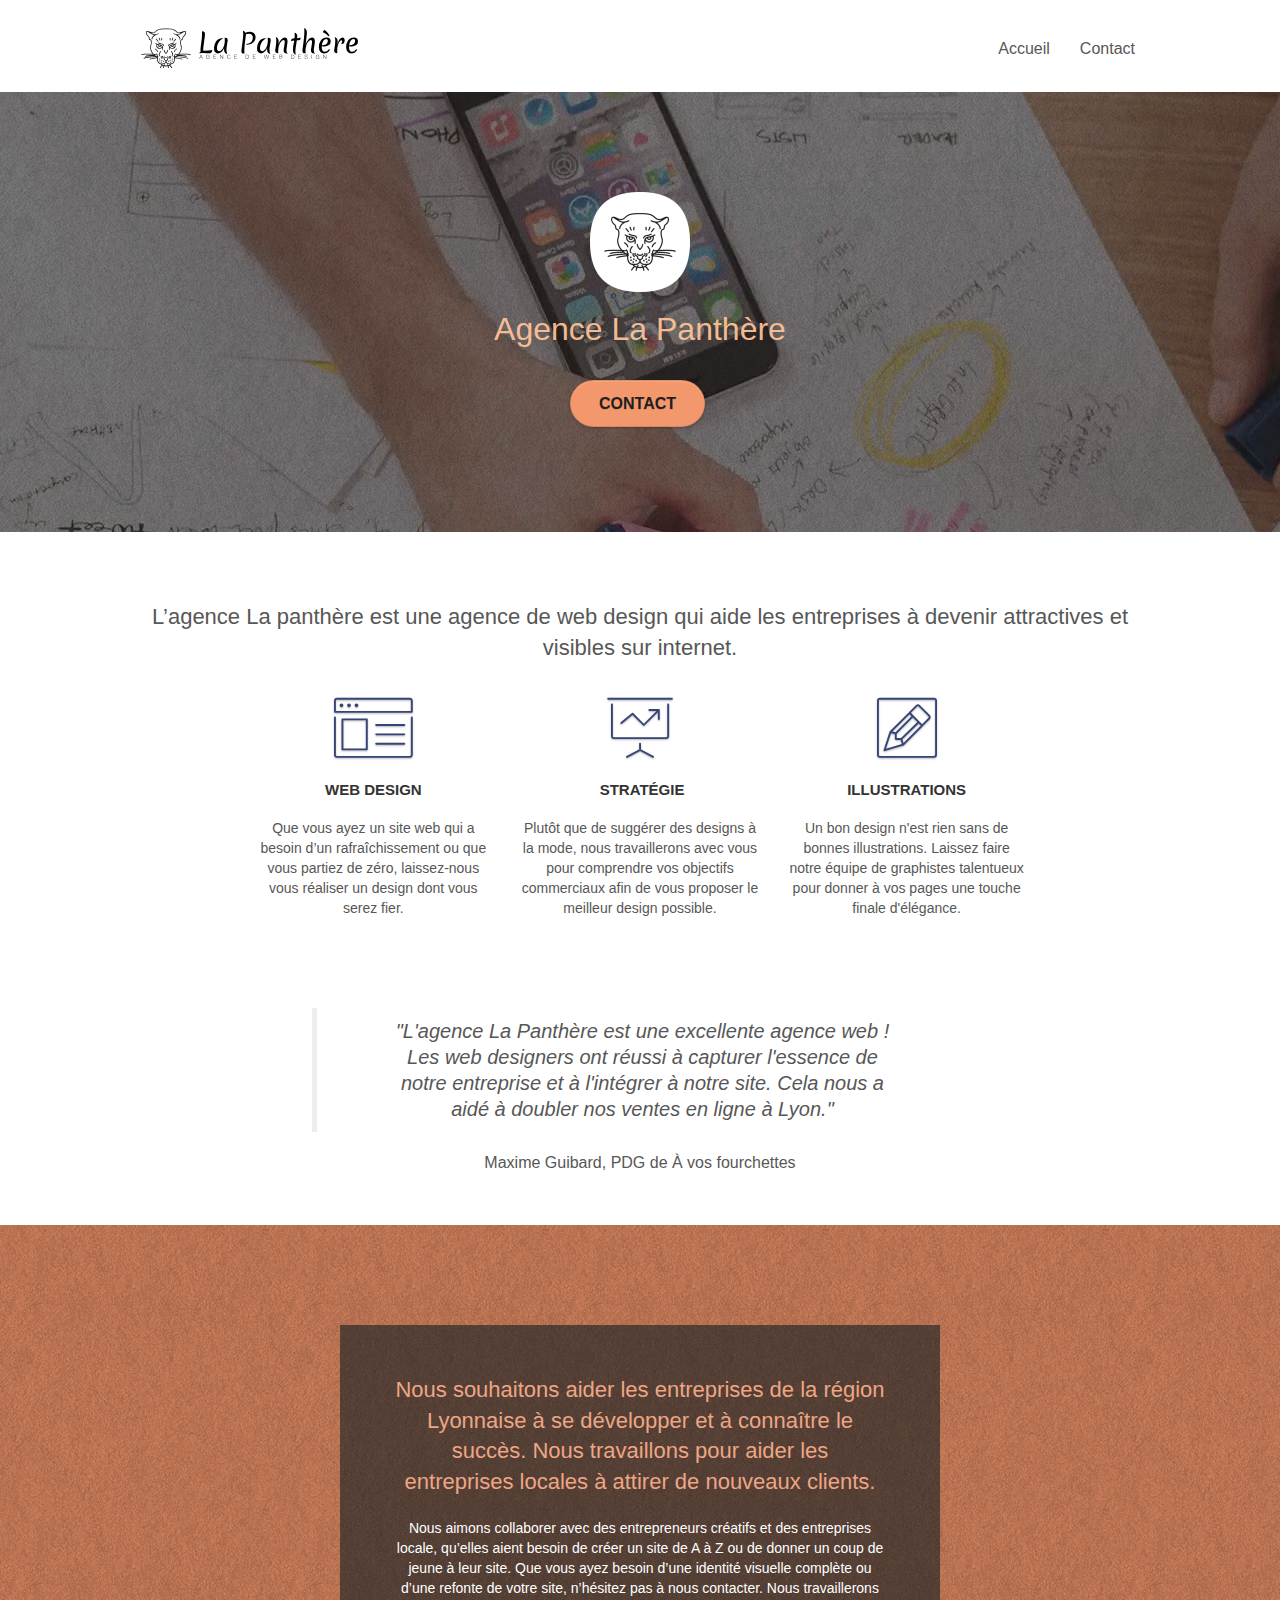
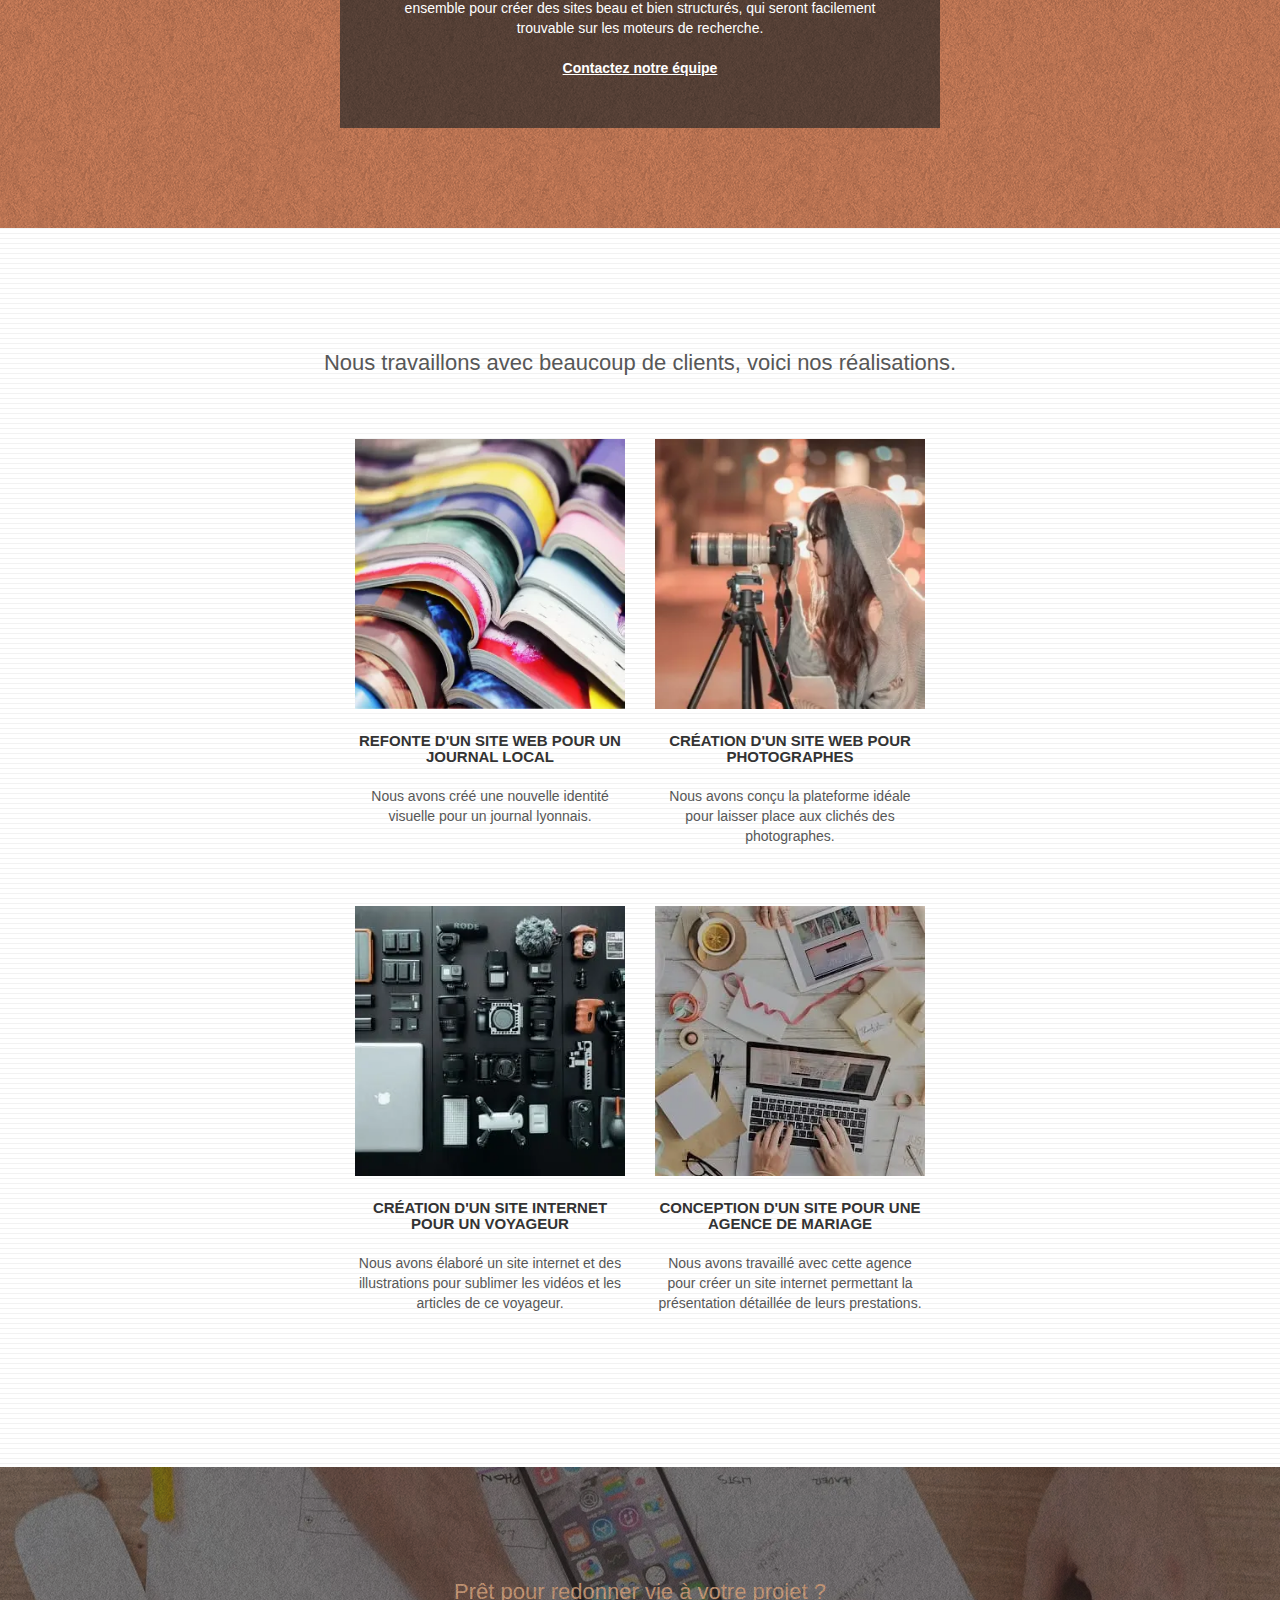
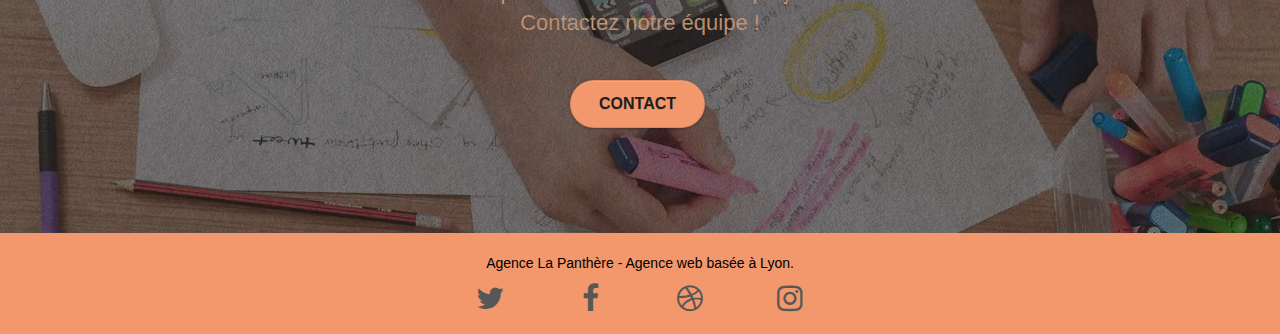
<file: index.html>
<!doctype html>
<html lang="fr">
<head>
    <meta charset="utf-8">
    <meta name="keywords" content="entreprise web design, seo, google, site web, site internet, agence design Lyon, agence design">
    <meta name="description" content="Vous souhaitez que votre entreprise soit plus attractive et visible sur le web. L'agence La Panthère baséee à Lyon vous apporte son expertise en web design. Alors prêt à donner vie à votre projet?">
    <meta name="viewport" content="width=device-width, initial-scale=1.0, viewport-fit=cover">
    <link rel="shortcut icon" type="image/png" href="favicon.jpg">
    
	<link rel="stylesheet" type="text/css" href="./css/min.bootstrap.css">
	<link rel="stylesheet" type="text/css" href="style.min.css">
	<link rel="stylesheet" type="text/css" href="./css/min.font-awesome.css">
	<link rel="stylesheet" type="text/css" href="./css/min.et-line.css">

    <title>Agence La Panthère - Entreprise de web design à Lyon</title>
 
	<!-- Analytics -->
 
	<!-- Analytics END -->
    
</head>
<body>
	<!-- Principal conteneur -->
	<div class="page-container">
    
		<!-- bloc-0 -->
		<header class="bloc bgc-white l-bloc " id="bloc-0">
			<div class="container bloc-sm">
				<nav class="navbar row">
					<div class="navbar-header">
						<a class="navbar-brand" href="index.html" title="Accueil - Agence La Panthère">
							<img src="img/agence-la-panthere-monochrome-1.svg" alt="Logo de l'agence de web design La Panthère représentant une tête de panthère" height="40" />
						</a>
						<button id="nav-toggle" type="button" class="ui-navbar-toggle navbar-toggle" data-toggle="collapse" data-target=".navbar-1">
							<span class="sr-only">Toggle navigation</span>
							<span class="icon-bar"></span>
							<span class="icon-bar"></span>
							<span class="icon-bar"></span>
						</button>
					</div>
					<div class="collapse navbar-collapse navbar-1 special-dropdown-nav">
						<ul class="site-navigation nav navbar-nav">
							<li>
								<a href="index.html" title="Accueil - Agence La Panthère">Accueil</a>
							</li>
							<li>
								<a href="contact.html" title="Contact - Agence La Panthère">Contact</a>
							</li>
						</ul>
					</div>
				</nav>
			</div>
		</header>
		<!-- bloc-0 END -->
		<main>

			<!-- bloc-1-presentation -->
			<section class="bloc bgc-dark-slate-blue bg-banniere d-bloc bg-t-edge bloc-bg-texture texture-paper b-parallax" id="bloc-1-hero">
				<div class="container bloc-lg">
					<div class="row tight-width-whitespace">
						<div class="col-sm-12">
							<img src="img/logo-resize-1.webp" class="center-block image-resize-mode" width="100" height="100" alt="Logo Agence de web design La Panthère" />
							<h1 class="text-center hero-bloc-text tc-white ">
								Agence La Panthère
							</h1>
							<div class="text-center">
								<a href="contact.html" class="btn btn-lg btn-clean btn-rd cta-hero btn-atomic-tangerine" id="cta-hero" title="Contact - Agence La Panthère">Contact</a>
							</div>
						</div>
					</div>
				</div>
			</section>
			<!-- bloc-1-presentation END -->

			<!-- bloc-2-services -->
			<section class="bloc bgc-white l-bloc" id="bloc-2-services">
				<div class="container bloc-md">
					<div class="row">
						<h2 class="col-sm-12 text-center">
							L’agence La panthère est une agence de web design qui aide les entreprises à devenir attractives et visibles sur internet.
						</h2>
					</div>
					<div class="row voffset-lg med-width-whitespace">
						<article class="col-sm-4">
							<div class="text-center">
								<span class="et-icon-browser sm-shadow icon-dark-slate-blue icons icon-lg"></span>
							</div>
							<h3 class="mg-md text-center">
								Web design
							</h3>
							<p class="text-center ">
								Que vous ayez un site web qui a besoin d&rsquo;un rafraîchissement ou que vous partiez de zéro, laissez-nous vous réaliser un design dont vous serez fier.
							</p>
						</article>
						<article class="col-sm-4">
							<div class="text-center">
								<span class="et-icon-presentation sm-shadow icon-dark-slate-blue icons icon-lg"></span>
							</div>
							<h3 class="mg-md text-center">
								&nbsp;Stratégie
							</h3>
							<p class="text-center">
								Plutôt que de suggérer des designs à la mode, nous travaillerons avec vous pour comprendre vos objectifs commerciaux afin de vous proposer le meilleur design possible.<br>
							</p>
						</article>
						<article class="col-sm-4">
							<div class="text-center">
								<span class="et-icon-edit sm-shadow icon-dark-slate-blue icons icon-lg"></span>
							</div>
							<h3 class="mg-md text-center">
								Illustrations
							</h3>
							<p class="text-center">
								Un bon design n'est rien sans de bonnes illustrations. Laissez faire notre équipe de graphistes talentueux pour donner à vos pages une touche finale d'élégance.
							</p>
						</article>
					</div>
					<div class="row voffset-lg voffset">
						<div class="col-xs-12 col-md-8 col-md-offset-2 text-center">
							<figure>
								<blockquote>
									<p>"L'agence La Panthère est une excellente agence web ! Les web designers ont réussi à capturer l'essence de notre entreprise et à l'intégrer à notre site. Cela nous a aidé à doubler nos ventes en ligne à Lyon."</p>
								</blockquote>
								<figcaption>Maxime Guibard, PDG de À vos fourchettes</figcaption>
							</figure>
						</div>
					</div>
				</div>
			</section>
			<!-- bloc-2-services END -->

			<!-- bloc-3-what-i-do -->
			<section class="bloc tc-white bgc-atomic-tangerine bg-presentation d-bloc bloc-bg-texture texture-paper b-parallax" id="bloc-3-what-i-do">
				<div class="container bloc-lg">
					<div class="row tight-width-whitespace black-background">
						<div class="col-sm-12">
							<h2 class="mg-md text-center orange">
								Nous souhaitons aider les entreprises de la région Lyonnaise à se développer et à connaître le succès. Nous travaillons pour aider les entreprises locales à attirer de nouveaux clients.<br>
							</h2>
							<p class="text-center white">
								Nous aimons collaborer avec des entrepreneurs créatifs et des entreprises locale, qu’elles aient besoin de créer un site de A à Z ou de donner un coup de jeune à leur site. Que vous ayez besoin d’une identité visuelle complète ou d’une refonte de votre site, n’hésitez pas à nous contacter. Nous travaillerons ensemble pour créer des sites beau et bien structurés, qui seront facilement trouvable sur les moteurs de recherche. <br><br>
								<a class="ltc-white bold-link" href="contact.html">Contactez notre équipe</a><br>
							</p>
						</div>
					</div>
				</div>
			</section>
			<!-- bloc-3-what-i-do END -->

			<!-- bloc-4-portfolio -->
			<section class="bloc bgc-white bg-lines-h2-bg bg-repeat l-bloc" id="bloc-4-portfolio">
				<div class="container bloc-lg">
					<div class="row">
						<div class="col-sm-12 text-center">
							<h2 class="col-sm-12 text-center">
								Nous travaillons avec beaucoup de clients, voici nos réalisations.
							</h2>
						</div>
					</div>
					<div class="row tight-width-whitespace portfolio-row">
						<article class="col-sm-6">
							<a href="#" data-lightbox="img/resize_1.webp" data-gallery-id="gallery-1" data-caption="Refonte d'un site web pour un journal local" data-frame="snapshot-lb">	
								<img src="img/resize_1.webp" alt="Magazines empilés en accordéon" class="img-responsive portfolio-thumb" />
							</a>
							<h3 class="mg-md text-center">
								Refonte d'un site web pour un journal local
							</h3>
							<p class="text-center">
								Nous avons créé une nouvelle identité visuelle pour un journal lyonnais.
							</p>
						</article>
						<article class="col-sm-6">
							<a href="#" data-lightbox="img/resize_2.webp" data-gallery-id="gallery-1" data-caption="Création d'un site web pour photographes" data-frame="snapshot-lb">
								<img src="img/resize_2.webp" class="img-responsive portfolio-thumb" alt="Une photographe s'apprêtant à prendre une photo avec un appareil sur trépier"/>
							</a>
							<h3 class="mg-md text-center">
								Création d'un site web pour photographes
							</h3>
							<p class="text-center">
								Nous avons conçu la plateforme idéale pour laisser place aux clichés des photographes.
							</p>
						</article>
					</div>
					<div class="row tight-width-whitespace portfolio-row">
						<article class="col-sm-6">
							<a href="#" data-lightbox="img/3.webp" data-gallery-id="gallery-1" data-caption="Création d'un site internet pour un voyageur" data-frame="snapshot-lb">
								<img src="img/3.webp" class="img-responsive portfolio-thumb" alt="Matériels éléctroniques pour enregistrer du contenu"/>
							</a>
							<h3 class="mg-md text-center">
								Création d'un site internet pour un voyageur
							</h3>
							<p class="text-center">
								Nous avons élaboré un site internet et des illustrations pour sublimer les vidéos et les articles de ce voyageur.
							</p>
						</article>
						<article class="col-sm-6">
							<a href="#" data-lightbox="img/4.webp" data-gallery-id="gallery-1" data-caption="Conception d'un site pour une agence de mariage" data-frame="snapshot-lb">
								<img src="img/4.webp" class="img-responsive portfolio-thumb" alt="deux personnes en train de travailler sur ordinateur et tablette afin de préparer un mariage"/>
							</a>
							<h3 class="mg-md text-center">
								Conception d'un site pour une agence de mariage
							</h3>
							<p class="text-center">
								Nous avons travaillé avec cette agence pour créer un site internet permettant la présentation détaillée de leurs prestations.
							</p>
						</article>
					</div>
				</div>
			</section>
			<!-- bloc-4-portfolio END -->

			<!-- bloc-5-cta -->
			<section class="bloc bgc-dark-slate-blue bg-banniere d-bloc bloc-bg-texture texture-paper" id="bloc-5-cta">
				<div class="container bloc-lg">
					<div class="row">
						<h2 class="mg-md text-center tc-white">
							Prêt pour redonner vie à votre projet ?<br>Contactez notre équipe !
						</h2>
						<div class="col-sm-12 text-center">
							<a href="contact.html" class="btn btn-atomic-tangerine btn-clean btn-rd btn-lg cta-hero" title="Contact - Agence La Panthère">Contact</a>
						</div>
					</div>
				</div>
			</section>
			<!-- bloc-5-cta END -->
		</main>
		<!-- Footer - bloc-8 -->
		<footer class="bloc bgc-atomic-tangerine d-bloc" id="bloc-8">
			<div class="container bloc-sm">
				<div class="row">
					<div class="col-sm-12">
						<p class="text-center black">
							Agence La Panthère - Agence web basée à Lyon.<br>
						</p>
						<div class="row row-no-gutters social">
							<div class="col-sm-3 text-center">
								<div class="text-center">
									<a class="social" href="https://twitter.com/Agence-La-Panthère" aria-label="Compte Twitter">
										<span class="fa fa-twitter icon-md"></span>
									</a>
								</div>
							</div>
							<div class="col-sm-3 text-center">
								<div class="text-center">
									<a class="social" href="https://facebook.com/Agence-La-Panthere" aria-label="Compte Facebook">
										<span class="fa fa-facebook icon-md"></span>
									</a>
								</div>
							</div>
							<div class="col-sm-3 text-center">
								<div class="text-center">
									<a class="social" href="https://dribbble.com/Agence-La-Panthère" aria-label="Compte Dribbble">
										<span class="fa fa-dribbble icon-md"></span>
									</a>
								</div>
							</div>
							<div class="col-sm-3 text-center">
								<div class="text-center">
									<a class="social" href="https://instagram.com/Agence-La-Panthère" aria-label="Compte Instagram">
										<span class="fa fa-instagram icon-md"></span>
									</a>
								</div>
							</div>
						</div>
					</div>
				</div>
			</div>
		</footer>
		<!-- Footer - bloc-8 END -->
	</div>
	<!-- Principal conteneur END -->
	<script src="./js/min.jquery-2.1.0.js"></script>
	<script src="./js/min.bootstrap.js"></script>
	<script src="./js/min.blocs.js"></script>
	<script src="./js/min.jquery.touchSwipe.js" defer></script> 
</body>
</html>
</file>
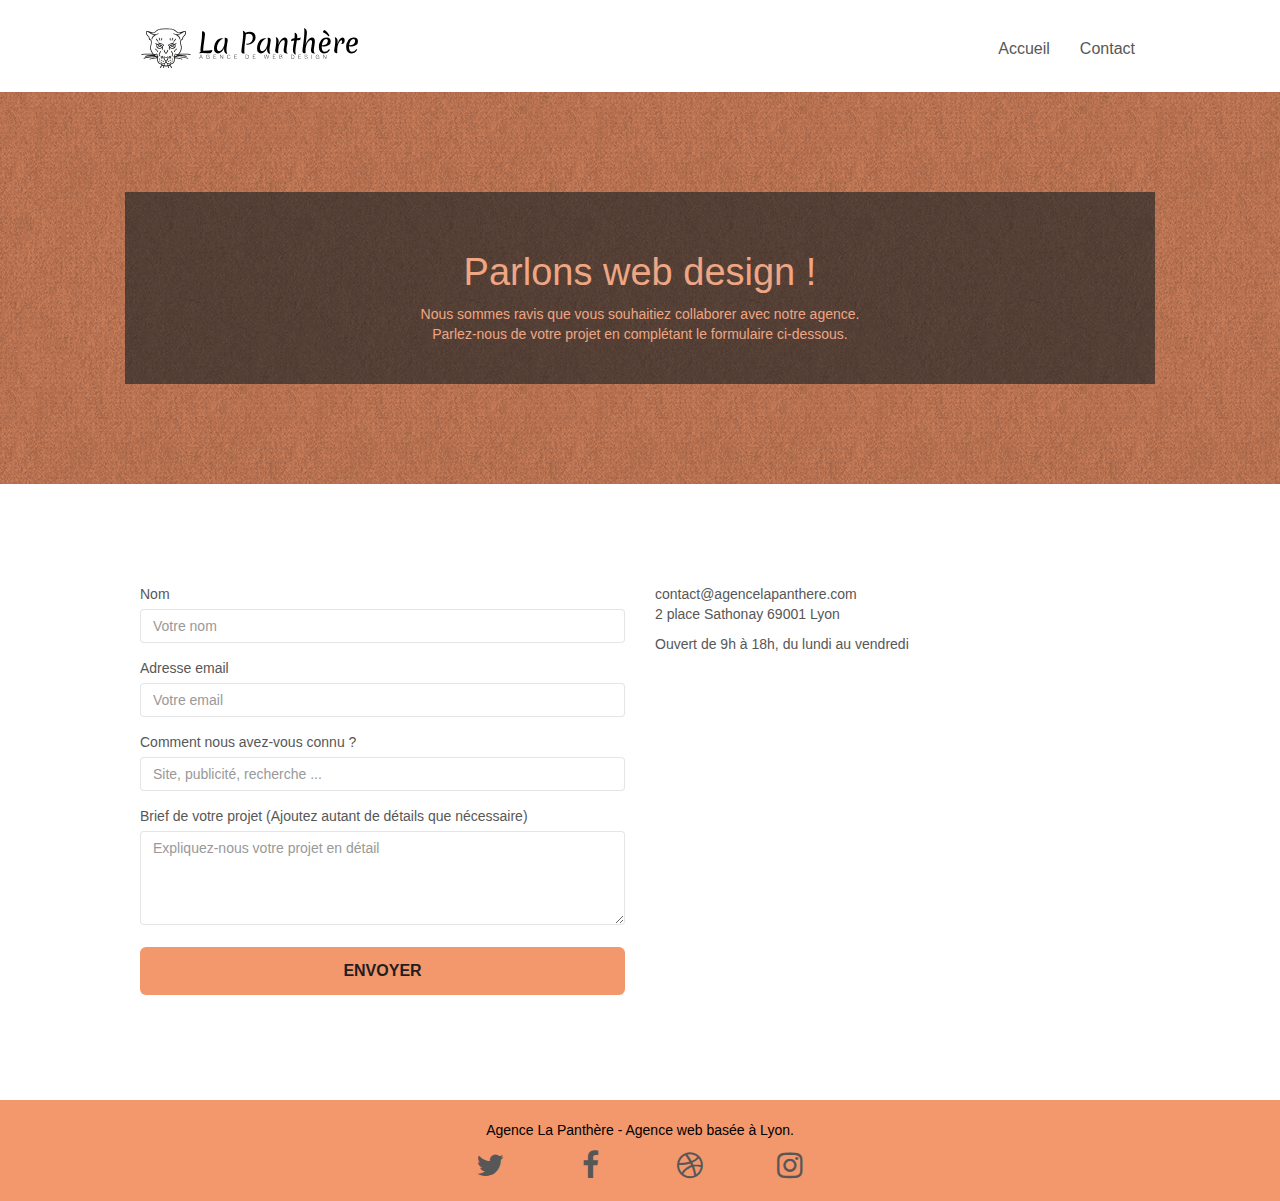
<file: contact.html>
<!doctype html>
<html lang="fr">
<head>
    <meta charset="utf-8">
    <meta name="keywords" content="">
    <meta name="description" content="Que vous ayez besoin d’une identité visuelle complète, d’une refonte de votre site ou toutes autres questions, n’hésitez pas à nous contacter. Contact - Agence La panthère">
    <meta name="viewport" content="width=device-width, initial-scale=1.0, viewport-fit=cover">
    <link rel="shortcut icon" type="image/png" href="favicon.jpg">
    
	<link rel="stylesheet" type="text/css" href="./css/min.bootstrap.css">
	<link rel="stylesheet" type="text/css" href="style.min.css">
	<link rel="stylesheet" type="text/css" href="./css/min.font-awesome.css">
	<link rel="stylesheet" type="text/css" href="./css/min.et-line.css">
	
    <title>Agence La Panthère - Entreprise de web design à Lyon - Contact</title>

	<!-- Analytics -->
 
	<!-- Analytics END -->
    
</head>
<body>
	<!-- Principal conteneur -->
	<div class="page-container">
    
		<!-- bloc-0 -->
		<header class="bloc bgc-white l-bloc " id="bloc-0">
			<div class="container bloc-sm">
				<nav class="navbar row">
					<div class="navbar-header">
						<a class="navbar-brand" href="index.html">
							<img src="img/agence-la-panthere-monochrome-1.svg" alt="Logo de l'agence de web design La Panthère représentant une tête de panthère" height="40" />
						</a>
						<button id="nav-toggle" type="button" class="ui-navbar-toggle navbar-toggle" data-toggle="collapse" data-target=".navbar-1">
							<span class="sr-only">Toggle navigation</span>
							<span class="icon-bar"></span>
							<span class="icon-bar"></span>
							<span class="icon-bar"></span>
						</button>
					</div>
					<div class="collapse navbar-collapse navbar-1 special-dropdown-nav">
						<ul class="site-navigation nav navbar-nav">
							<li>
								<a href="index.html" title="Accueil - Agence La Panthère">Accueil</a>
							</li>
							<li>
								<a href="contact.html" title="Contact - Agence La Panthère">Contact</a>
							</li>
						</ul>
					</div>
				</nav>
			</div>
		</header>
		<!-- bloc-0 END -->

		<main>
			<!-- bloc-6 -->
			<div class="bloc bg-dots-bg bg-repeat bgc-atomic-tangerine d-bloc bloc-bg-texture texture-paper" id="bloc-6">
				<div class="container bloc-lg">
					<div class="row black-background">
						<div class="col-sm-12">
							<h1 class="text-center hero-bloc-text orange">
								Parlons web design !
							</h1>
							<p class="text-center mg-lg orange tight-width-whitespace">
								Nous sommes ravis que vous souhaitiez collaborer avec notre agence.<br>
								Parlez-nous de votre projet en complétant le formulaire ci-dessous.
							</p>
						</div>
					</div>
				</div>
			</div>
			<!-- bloc-6 END -->

			<!-- bloc-7 -->
			<div class="bloc bgc-white l-bloc" id="bloc-7">
				<div class="container bloc-lg">
					<div class="row">
						<div class="col-sm-6">
							<form id="form_1" novalidate data-success-msg="Your message has been sent." data-fail-msg="Sorry it seems that our mail server is not responding, Sorry for the inconvenience!">
								<div class="form-group">
									<label for="name">Nom</label>
									<input id="name" class="form-control" placeholder="Votre nom" required aria-required="true"/>
								</div>
								<div class="form-group">
									<label for="email">Adresse email</label>
									<input id="email" class="form-control" type="email" placeholder="Votre email" required aria-required="true"/>
								</div>
								<div class="form-group">
									<label for="input_504">Comment nous avez-vous connu ?</label>
									<input class="form-control" type="email" placeholder="Site, publicité, recherche ..." required aria-required="true" id="input_504"/>
								</div>
								<div class="form-group">
									<label for="message">Brief de votre projet (Ajoutez autant de détails que nécessaire)<br></label>
									<textarea id="message" class="form-control" rows="4" cols="50" placeholder="Expliquez-nous votre projet en détail" required aria-required="true"></textarea>
								</div> 
								<button class="bloc-button btn btn-lg btn-block cta-hero btn-atomic-tangerine" type="submit">
									Envoyer
								</button>
							</form>
						</div>
						<div class="col-sm-6">
							<a href="mailto:contact@agencelapanthere.com">contact@agencelapanthere.com</a> 
							<p>2 place Sathonay 69001 Lyon</p>
							<p>Ouvert de 9h à 18h, du lundi au vendredi</p>
						</div>
					</div>
				</div>
			</div>
			<!-- bloc-7 END -->

			<!-- ScrollToTop Button -->
			<a class="bloc-button btn btn-d scrollToTop" onclick="scrollToTarget('1')" href="#" title="Revenir en haut de la page web">
				<span class="fa fa-chevron-up"></span>
			</a>
			<!-- ScrollToTop Button END-->
		</main>

		<!-- Footer - bloc-8 -->
		<footer class="bloc bgc-atomic-tangerine d-bloc" id="bloc-8">
			<div class="container bloc-sm">
				<div class="row">
					<div class="col-sm-12">
						<p class="text-center black">
							Agence La Panthère - Agence web basée à Lyon.<br>
						</p>
						<div class="row row-no-gutters social">
							<div class="col-sm-3 text-center">
								<div class="text-center">
									<a class="social" href="https://twitter.com/Agence-La-Panthère" aria-label="Compte Twitter">
										<span class="fa fa-twitter icon-md"></span>
									</a>
								</div>
							</div>
							<div class="col-sm-3 text-center">
								<div class="text-center">
									<a class="social" href="https://facebook.com/Agence-La-Panthère" aria-label="Compte Facebook">
										<span class="fa fa-facebook icon-md"></span>
									</a>
								</div>
							</div>
							<div class="col-sm-3 text-center">
								<div class="text-center">
									<a class="social" href="https://dribbble.com/Agence-La-Panthère" aria-label="Compte Dribbble">
										<span class="fa fa-dribbble icon-md"></span>
									</a>
								</div>
							</div>
							<div class="col-sm-3 text-center">
								<div class="text-center">
									<a class="social" href="https://instagram.com/Agence-La-Panthère" aria-label="Compte Instagram">
										<span class="fa fa-instagram icon-md"></span>
									</a>
								</div>
							</div>
						</div>
					</div>
				</div>
			</div>
		</footer>
		<!-- Footer - bloc-8 END -->
	</div>
	<!-- Principal conteneur END -->
	<script src="./js/min.jquery-2.1.0.js"></script>
	<script src="./js/min.bootstrap.js"></script>
	<script src="./js/min.blocs.js"></script>
	<script src="./js/min.jqBootstrapValidation.js"></script>
	<script src="./js/min.formHandler.js"></script>  
</body>
</html>
</file>
<file: css/min.et-line.css>
@font-face{font-family:et-line;src:url(../fonts/et-line.eot);src:url(../fonts/et-line.eot?#iefix) format('embedded-opentype'),url(../fonts/et-line.woff) format('woff'),url(../fonts/et-line.ttf) format('truetype'),url(../fonts/et-line.svg#et-line) format('svg');font-weight:400;font-style:normal;font-display:swap}.et-icon-adjustments,.et-icon-alarmclock,.et-icon-anchor,.et-icon-aperture,.et-icon-attachment,.et-icon-bargraph,.et-icon-basket,.et-icon-beaker,.et-icon-bike,.et-icon-book-open,.et-icon-briefcase,.et-icon-browser,.et-icon-calendar,.et-icon-camera,.et-icon-caution,.et-icon-chat,.et-icon-circle-compass,.et-icon-clipboard,.et-icon-clock,.et-icon-cloud,.et-icon-compass,.et-icon-desktop,.et-icon-dial,.et-icon-document,.et-icon-documents,.et-icon-download,.et-icon-dribbble,.et-icon-edit,.et-icon-envelope,.et-icon-expand,.et-icon-facebook,.et-icon-flag,.et-icon-focus,.et-icon-gears,.et-icon-genius,.et-icon-gift,.et-icon-global,.et-icon-globe,.et-icon-googleplus,.et-icon-grid,.et-icon-happy,.et-icon-hazardous,.et-icon-heart,.et-icon-hotairballoon,.et-icon-hourglass,.et-icon-key,.et-icon-laptop,.et-icon-layers,.et-icon-lifesaver,.et-icon-lightbulb,.et-icon-linegraph,.et-icon-linkedin,.et-icon-lock,.et-icon-magnifying-glass,.et-icon-map,.et-icon-map-pin,.et-icon-megaphone,.et-icon-mic,.et-icon-mobile,.et-icon-newspaper,.et-icon-notebook,.et-icon-paintbrush,.et-icon-paperclip,.et-icon-pencil,.et-icon-phone,.et-icon-picture,.et-icon-pictures,.et-icon-piechart,.et-icon-presentation,.et-icon-pricetags,.et-icon-printer,.et-icon-profile-female,.et-icon-profile-male,.et-icon-puzzle,.et-icon-quote,.et-icon-recycle,.et-icon-refresh,.et-icon-ribbon,.et-icon-rss,.et-icon-sad,.et-icon-scissors,.et-icon-scope,.et-icon-search,.et-icon-shield,.et-icon-speedometer,.et-icon-strategy,.et-icon-streetsign,.et-icon-tablet,.et-icon-target,.et-icon-telescope,.et-icon-toolbox,.et-icon-tools,.et-icon-tools-2,.et-icon-trophy,.et-icon-tumblr,.et-icon-twitter,.et-icon-upload,.et-icon-video,.et-icon-wallet,.et-icon-wine{font-family:et-line;speak:none;font-style:normal;font-weight:400;font-variant:normal;text-transform:none;line-height:1;-webkit-font-smoothing:antialiased;-moz-osx-font-smoothing:grayscale;display:inline-block}.et-icon-mobile:before{content:"\e000"}.et-icon-laptop:before{content:"\e001"}.et-icon-desktop:before{content:"\e002"}.et-icon-tablet:before{content:"\e003"}.et-icon-phone:before{content:"\e004"}.et-icon-document:before{content:"\e005"}.et-icon-documents:before{content:"\e006"}.et-icon-search:before{content:"\e007"}.et-icon-clipboard:before{content:"\e008"}.et-icon-newspaper:before{content:"\e009"}.et-icon-notebook:before{content:"\e00a"}.et-icon-book-open:before{content:"\e00b"}.et-icon-browser:before{content:"\e00c"}.et-icon-calendar:before{content:"\e00d"}.et-icon-presentation:before{content:"\e00e"}.et-icon-picture:before{content:"\e00f"}.et-icon-pictures:before{content:"\e010"}.et-icon-video:before{content:"\e011"}.et-icon-camera:before{content:"\e012"}.et-icon-printer:before{content:"\e013"}.et-icon-toolbox:before{content:"\e014"}.et-icon-briefcase:before{content:"\e015"}.et-icon-wallet:before{content:"\e016"}.et-icon-gift:before{content:"\e017"}.et-icon-bargraph:before{content:"\e018"}.et-icon-grid:before{content:"\e019"}.et-icon-expand:before{content:"\e01a"}.et-icon-focus:before{content:"\e01b"}.et-icon-edit:before{content:"\e01c"}.et-icon-adjustments:before{content:"\e01d"}.et-icon-ribbon:before{content:"\e01e"}.et-icon-hourglass:before{content:"\e01f"}.et-icon-lock:before{content:"\e020"}.et-icon-megaphone:before{content:"\e021"}.et-icon-shield:before{content:"\e022"}.et-icon-trophy:before{content:"\e023"}.et-icon-flag:before{content:"\e024"}.et-icon-map:before{content:"\e025"}.et-icon-puzzle:before{content:"\e026"}.et-icon-basket:before{content:"\e027"}.et-icon-envelope:before{content:"\e028"}.et-icon-streetsign:before{content:"\e029"}.et-icon-telescope:before{content:"\e02a"}.et-icon-gears:before{content:"\e02b"}.et-icon-key:before{content:"\e02c"}.et-icon-paperclip:before{content:"\e02d"}.et-icon-attachment:before{content:"\e02e"}.et-icon-pricetags:before{content:"\e02f"}.et-icon-lightbulb:before{content:"\e030"}.et-icon-layers:before{content:"\e031"}.et-icon-pencil:before{content:"\e032"}.et-icon-tools:before{content:"\e033"}.et-icon-tools-2:before{content:"\e034"}.et-icon-scissors:before{content:"\e035"}.et-icon-paintbrush:before{content:"\e036"}.et-icon-magnifying-glass:before{content:"\e037"}.et-icon-circle-compass:before{content:"\e038"}.et-icon-linegraph:before{content:"\e039"}.et-icon-mic:before{content:"\e03a"}.et-icon-strategy:before{content:"\e03b"}.et-icon-beaker:before{content:"\e03c"}.et-icon-caution:before{content:"\e03d"}.et-icon-recycle:before{content:"\e03e"}.et-icon-anchor:before{content:"\e03f"}.et-icon-profile-male:before{content:"\e040"}.et-icon-profile-female:before{content:"\e041"}.et-icon-bike:before{content:"\e042"}.et-icon-wine:before{content:"\e043"}.et-icon-hotairballoon:before{content:"\e044"}.et-icon-globe:before{content:"\e045"}.et-icon-genius:before{content:"\e046"}.et-icon-map-pin:before{content:"\e047"}.et-icon-dial:before{content:"\e048"}.et-icon-chat:before{content:"\e049"}.et-icon-heart:before{content:"\e04a"}.et-icon-cloud:before{content:"\e04b"}.et-icon-upload:before{content:"\e04c"}.et-icon-download:before{content:"\e04d"}.et-icon-target:before{content:"\e04e"}.et-icon-hazardous:before{content:"\e04f"}.et-icon-piechart:before{content:"\e050"}.et-icon-speedometer:before{content:"\e051"}.et-icon-global:before{content:"\e052"}.et-icon-compass:before{content:"\e053"}.et-icon-lifesaver:before{content:"\e054"}.et-icon-clock:before{content:"\e055"}.et-icon-aperture:before{content:"\e056"}.et-icon-quote:before{content:"\e057"}.et-icon-scope:before{content:"\e058"}.et-icon-alarmclock:before{content:"\e059"}.et-icon-refresh:before{content:"\e05a"}.et-icon-happy:before{content:"\e05b"}.et-icon-sad:before{content:"\e05c"}.et-icon-facebook:before{content:"\e05d"}.et-icon-twitter:before{content:"\e05e"}.et-icon-googleplus:before{content:"\e05f"}.et-icon-rss:before{content:"\e060"}.et-icon-tumblr:before{content:"\e061"}.et-icon-linkedin:before{content:"\e062"}.et-icon-dribbble:before{content:"\e063"}
</file>
<file: style.min.css>
.scrollToTop,a,button{transition:all .3s ease-in-out}body{margin:0;padding:0;background:#FFF;overflow-x:hidden;-webkit-font-smoothing:antialiased;-moz-osx-font-smoothing:grayscale}a:hover{text-decoration:none;cursor:pointer}#page-loading-blocs-notifaction{position:fixed;top:0;bottom:0;width:100%;z-index:100000;background:url(img/pageload-spinner.gif) center center no-repeat #FFF}.bloc{width:100%;clear:both;background:50% 50% no-repeat;padding:0 50px;-webkit-background-size:cover;-moz-background-size:cover;-o-background-size:cover;background-size:cover;position:relative}.bloc .container{padding-left:0;padding-right:0}.bloc-lg{padding:100px 50px}.bloc-md{padding:50px}.bloc-sm{padding:20px 50px}.bg-b-edge,.bg-bl-edge,.bg-br-edge,.bg-center,.bg-l-edge,.bg-r-edge,.bg-repeat,.bg-t-edge,.bg-tl-edge,.bg-tr-edge{-webkit-background-size:auto!important;-moz-background-size:auto!important;-o-background-size:auto!important;background-size:auto!important}.bg-repeat{background:0 0}.bg-t-edge{background:top no-repeat}.bloc-bg-texture::before{content:"";background-size:2px 2px;position:absolute;top:0;bottom:0;left:0;right:0}.texture-paper::before{background:url(img/texture-paper_1.webp);background-size:280px 280px}.b-parallax{background-attachment:fixed}.d-bloc{color:rgba(255,255,255,.7)}.d-bloc button:hover{color:rgba(255,255,255,.9)}.d-bloc .icon-round,.d-bloc .icon-rounded,.d-bloc .icon-semi-rounded-a,.d-bloc .icon-semi-rounded-b,.d-bloc .icon-square{border-color:rgba(255,255,255,.9)}.d-bloc .divider-h span{border-color:rgba(255,255,255,.2)}.d-bloc .a-btn,.d-bloc .navbar a,.d-bloc .navbar-brand,.d-bloc a .icon-lg,.d-bloc a .icon-sm,.d-bloc a .icon-xl,.d-bloc h1 a,.d-bloc h2 a,.d-bloc h3 a,.d-bloc h4 a,.d-bloc h5 a,.d-bloc h6 a,.d-bloc p a{color:rgba(255,255,255,.6)}.d-bloc .a-btn:hover,.d-bloc .navbar a:hover,.d-bloc .navbar-brand:hover,.d-bloc a:hover .icon-lg,.d-bloc a:hover .icon-sm,.d-bloc a:hover .icon-xl,.d-bloc h1 a:hover,.d-bloc h2 a:hover,.d-bloc h3 a:hover,.d-bloc h4 a:hover,.d-bloc h5 a:hover,.d-bloc h6 a:hover,.d-bloc p a:hover{color:rgba(255,255,255,1)}.d-bloc a:hover .icon-md{color:#1f1f1f!important}.d-bloc .navbar-toggle .icon-bar{background:rgba(255,255,255,1)}.d-bloc .btn-wire,.d-bloc .btn-wire:hover{color:rgba(255,255,255,1);border-color:rgba(255,255,255,1)}.d-bloc .panel{color:rgba(0,0,0,.5)}.d-bloc .panel button:hover{color:rgba(0,0,0,.7)}.d-bloc .panel icon{border-color:rgba(0,0,0,.7)}.d-bloc .panel .divider-h span{border-color:rgba(0,0,0,.1)}.d-bloc .panel .a-btn{color:rgba(0,0,0,.6)}.d-bloc .panel .a-btn:hover{color:rgba(0,0,0,1)}.d-bloc .panel,.l-bloc{color:rgba(0,0,0,.5)}.d-bloc .panel button:hover,.l-bloc button:hover{color:rgba(0,0,0,.7)}.l-bloc .icon-round,.l-bloc .icon-rounded,.l-bloc .icon-semi-rounded-a,.l-bloc .icon-semi-rounded-b,.l-bloc .icon-square{border-color:rgba(0,0,0,.7)}.d-bloc .panel .divider-h span,.l-bloc .divider-h span{border-color:rgba(0,0,0,.1)}.d-bloc .panel .a-btn,.l-bloc .a-btn,.l-bloc .navbar a,.l-bloc .navbar-brand,.l-bloc a .icon-lg,.l-bloc a .icon-md,.l-bloc a .icon-sm,.l-bloc a .icon-xl,.l-bloc h1 a,.l-bloc h2 a,.l-bloc h3 a,.l-bloc h4 a,.l-bloc h5 a,.l-bloc h6 a,.l-bloc p a{color:rgba(0,0,0,.6)}.d-bloc .panel .a-btn:hover,.l-bloc .a-btn:hover,.l-bloc .navbar a:hover,.l-bloc .navbar-brand:hover,.l-bloc a:hover .icon-lg,.l-bloc a:hover .icon-md,.l-bloc a:hover .icon-sm,.l-bloc a:hover .icon-xl,.l-bloc h1 a:hover,.l-bloc h2 a:hover,.l-bloc h3 a:hover,.l-bloc h4 a:hover,.l-bloc h5 a:hover,.l-bloc h6 a:hover,.l-bloc p a:hover{color:rgba(0,0,0,1)}.l-bloc .navbar-toggle .icon-bar{color:rgba(0,0,0,.6)}.d-bloc .panel .btn-wire,.d-bloc .panel .btn-wire:hover,.l-bloc .btn-wire,.l-bloc .btn-wire:hover{color:rgba(0,0,0,.7);border-color:rgba(0,0,0,.3)}.voffset{margin-top:30px}.voffset-lg{margin-top:80px}.row-no-gutters{margin-right:0;margin-left:0}.row.row-no-gutters>[class*=" col-"],.row.row-no-gutters>[class^=col-]{padding-right:0;padding-left:0}#bloc-1-hero h1{font-size:32px}.navbar{margin-bottom:0;z-index:1}.navbar-brand{height:auto;padding:3px 15px;font-size:25px;font-weight:400;font-weight:600;line-height:44px}.navbar-brand img{max-height:200px;margin:0 5px 0 0;display:inline}.navbar-brand img[src$=svg]{min-width:100px}.nav-center .navbar-brand img{margin:0}.navbar .nav{padding-top:2px;margin-right:-16px;float:right;z-index:1}.nav-invert .navbar .nav,.nav>li{float:left}.nav>li{margin-top:4px;font-size:16px}.navbar-nav .open .dropdown-menu>li>a{text-align:inherit}.nav>li a:focus,.nav>li a:hover{background:0 0}.navbar-toggle{margin:10px 10px 0 0;border:0}.navbar-toggle:hover{background:0 0!important}.navbar-toggle .icon-bar{background-color:rgba(0,0,0,.5);width:26px}.nav-invert .navbar-brand,.nav-invert .navbar-header{float:right;position:relative;z-index:2}@media (min-width:768px){.site-navigation{position:absolute;top:50%;right:20px;transform:translate(0,-50%);-webkit-transform:translateY(-50%)}.nav>li .dropdown-menu a,.nav>li .dropdown-menu a:hover{color:#484848}.nav-invert .site-navigation{left:0;right:0}.nav-center{text-align:center}.nav-center .navbar-header{width:100%}.nav-center .nav>li,.nav-center .navbar-brand,.nav-center .navbar-header{float:none;display:inline-block}.nav-center .site-navigation{position:relative;width:100%;right:0;margin-right:0;margin-top:20px}.nav-center.mini-nav .navbar-toggle{float:none;margin:10px auto 0}}.nav>li>.dropdown a{background:0 0!important;display:block;padding:14px 15px}nav .caret{margin:0 5px}.dropdown-menu .dropdown-menu{top:-8px;left:100%}.dropdown-menu .dropmenu-flow-right{top:100%;left:0;margin-left:-1px;border-top-left-radius:0;border-top-right-radius:0}.dropdown-menu .dropdown span{border:4px solid #000;border-top-color:transparent;border-right-color:transparent;border-bottom-color:transparent;margin:6px -5px 0 0!important;float:right}.mg-lg,.mg-md{margin-top:10px}.mg-md{margin-bottom:20px}.mg-lg{margin-bottom:40px}.btn{margin:0 5px 5px 0}.btn.pull-right{margin:0 0 5px 5px}.btn-d,.btn-d:focus,.btn-d:hover{color:#FFF;background:rgba(0,0,0,.3)}.btn-rd{border-radius:40px}.btn-clean{border:1px solid rgba(0,0,0,.08);border-bottom-color:rgba(0,0,0,.1);text-shadow:0 1px 0 rgba(0,0,1,.1);box-shadow:0 1px 3px rgba(0,0,1,.25),inset 0 1px 0 0 rgba(255,255,255,.15)}.icon-md{font-size:30px!important}.icon-lg{font-size:60px!important}.sm-shadow{text-shadow:0 1px 2px rgba(0,0,0,.3)}.panel-sq,.panel-sq .panel-footer,.panel-sq .panel-heading{border-radius:0}.panel-rd{border-radius:30px}.panel-rd .panel-heading{border-radius:29px 29px 0 0}.panel-rd .panel-footer{border-radius:0 0 29px 29px}.form-control{border-color:rgba(0,0,0,.1);box-shadow:none}.scrollToTop{width:40px;height:40px;position:fixed;bottom:20px;right:20px;opacity:0;z-index:500}.scrollToTop span{margin-top:6px}.showScrollTop{font-size:14px;opacity:1}a[data-lightbox]{position:relative;display:block;text-align:center}a[data-lightbox]:hover::before{content:"+";font-family:HelveticaNeue-Light,"Helvetica Neue Light","Helvetica Neue",Helvetica,Arial;font-size:32px;width:50px;height:50px;margin-left:-25px;border-radius:50%;background:rgba(0,0,0,.6);color:#FFF;font-weight:100;z-index:1;position:absolute;top:50%;transform:translateY(-50%);-webkit-transform:translateY(-50%)}.close-lightbox,.lightbox-caption,.next-lightbox,.prev-lightbox{background:rgba(0,0,0,.5);position:absolute}a[data-lightbox]:hover img{opacity:.6;-webkit-animation-fill-mode:none;animation-fill-mode:none}#lightbox-modal{display:flex;align-items:center}#lightbox-modal .modal-dialog{width:90%;max-width:900px;margin:0 auto}#lightbox-modal .modal-dialog img{max-height:90vh;margin:0 auto}.lightbox-caption{padding:20px;color:#FFF;left:15px;right:15px;bottom:5px}.close-lightbox{color:#FFF;font-size:30px;top:20px;right:20px;z-index:20;border:none;line-height:30px;padding:0 9px 5px;opacity:.3}.close-lightbox:hover,.next-lightbox:hover,.prev-lightbox:hover{opacity:1;color:#FFF}.next-lightbox,.prev-lightbox{font-size:20px;color:rgba(255,255,255,.9);transition:all .2s ease-in-out;top:45%;z-index:1;opacity:.4}.next-lightbox{padding:6px 8px 1px 13px;right:25px}.prev-lightbox{padding:6px 13px 1px 10px;left:25px}.snapshot-lb .modal-body{padding-bottom:45px}.snapshot-lb .lightbox-caption{padding:0;color:rgba(0,0,0,.5);background:0 0}.btn,a,h1,h2,h3,h4,h5,h6,label,p{font-family:helvetica;font-weight:400;color:#575757!important}.container{max-width:1000px}.hero-bloc-text{font-size:38px}.hero-bloc-text-sub{font-size:36px}blockquote p{line-height:26px;font-style:italic;font-size:20px;text-align:center;font-weight:lighter;max-width:520px;margin:auto}.cta-hero,h3{text-transform:uppercase;font-weight:700}figcaption{font-size:16px;color:#575757!important}p{font-size:14px}.tight-width-whitespace{max-width:600px;margin:auto}.h1{font-size:20px;font-family:"Open Sans"}.cta-hero{margin-top:22px;color:#FFF!important;padding:12px 28px;font-size:16px}h1,h3,h4{color:#333!important}.social{max-width:400px;margin:auto}h2{font-size:22px;line-height:1.4em}h3{font-size:15px}.med-width-whitespace{max-width:800px;margin:auto;box-shadow:0 0 0 #000}.icons{margin-bottom:14px;margin-top:24px}.white{color:#FFF!important}.orange{color:#eea684!important}.black{color:#000!important}.portfolio-thumb{margin-bottom:24px}.portfolio-row{margin-bottom:44px;margin-top:50px}.avatar{box-shadow:0 4px 9px rgba(0,0,0,.3)}.black-background{background-color:rgba(56,56,56,.7);padding:40px}.bold-link{font-weight:900;text-decoration:underline!important}.bgc-white{background-color:#FFF}.bgc-dark-slate-blue{background-color:#364577}.bgc-atomic-tangerine{background-color:#F3976C}.tc-white{color:rgba(255,195,152,.95)!important}.btn-atomic-tangerine{background:#F3976C;color:#1f1f1f!important}.btn-atomic-tangerine:hover{background:#1f1f1f!important;color:#f3976c!important}.ltc-white{color:#FFF!important}.ltc-white:hover{color:#ccc!important}.ltc-atomic-tangerine{color:#F3976C!important}.ltc-atomic-tangerine:hover{color:#c27956!important}.icon-dark-slate-blue{color:#364577!important;border-color:#364577!important}.bg-dots-bg{background-image:url(img/dots-bg_1.webp)}.bg-lines-h2-bg{background-image:url(img/lines-h2-bg_1.webp)}.bg-banniere{background-image:url(img/agence-la-panthere.webp)}.bg-presentation{background-image:url(img/image-de-presentation.webp)}@media (max-width:1024px){.bloc{padding-left:20px;padding-right:20px}.bloc-tile-2.full-width-bloc .container,.bloc-tile-3.full-width-bloc .container,.bloc-tile-4.full-width-bloc .container,.bloc.full-width-bloc{padding-left:0;padding-right:0}}@media (max-width:992px) and (min-width:768px){.navbar .nav{max-width:80%}.nav-center.navbar .nav{max-width:100%}}@media only screen and (min-width:768px) and (max-width:1024px) and (orientation:landscape){.b-parallax{background-attachment:scroll}}@media only screen and (min-width:1024px) and (max-width:1366px) and (-webkit-min-device-pixel-ratio:1.5){.b-parallax{background-attachment:scroll}}@media (max-width:991px){.container{width:100%}.b-parallax{background-attachment:scroll}#hero-bloc,.page-container{overflow-x:hidden;position:relative}.bloc{padding-left:40px;padding-right:40px}.bloc-group,.bloc-group .bloc{display:block;width:100%}.bloc-fill-screen .fill-bloc-bottom-edge,.bloc-fill-screen .fill-bloc-top-edge{padding:0 40px}}@media (max-width:767px){.page-container{overflow-x:hidden;position:relative}#disqus_thread,h1,h2,h3,h4,h5,h6,p{padding-left:10px!important;padding-right:10px!important}.b-parallax{background-attachment:scroll}.navbar .nav{padding-top:0;border-top:1px solid rgba(0,0,0,.2);float:none!important}.navbar.row{margin-left:0;margin-right:0}.site-navigation{position:inherit;transform:none;-webkit-transform:none;-ms-transform:none}.nav>li{margin-top:0;border-bottom:1px solid rgba(0,0,0,.1);background:rgba(0,0,0,.05);text-align:left;padding-left:15px;width:100%}.nav>li:hover{background:rgba(0,0,0,.08)}.dropdown .dropdown a .caret{float:none;margin:5px 0 0 10px!important;border:4px solid #000;border-bottom-color:transparent;border-right-color:transparent;border-left-color:transparent}#hero-bloc .navbar .nav{background:rgba(0,0,0,.8)}#hero-bloc .navbar .nav a{color:rgba(255,255,255,.6)}.hero{padding:50px 0}.hero-nav{left:-1px;right:-1px}.navbar-collapse{padding:0;overflow-x:hidden;-webkit-box-shadow:none;box-shadow:none}.navbar-brand img{max-height:40px;width:auto}.nav-invert .navbar-header{float:none;width:100%}.nav-invert .navbar-toggle{float:left;margin-left:10px}.bloc{padding-left:0;padding-right:0}.bloc-lg,.bloc-xl,.bloc-xxl{padding:40px 0}.bloc-fill-screen .fill-bloc-bottom-edge,.bloc-fill-screen .fill-bloc-top-edge,.bloc-md,.bloc-sm,.bloc-tile-2 .container,.bloc-tile-3 .container,.bloc-tile-4 .container{padding-left:0;padding-right:0}.a-block{padding:0 10px}.btn-dwn{display:none}.voffset{margin-top:5px}.voffset-md{margin-top:20px}.voffset-lg{margin-top:30px}.col-md-offset-2{margin-left:2%}.row h2{margin:0 20px}.portfolio-thumb{margin:auto;width:320px}form{padding:12px}.col-sm-6 a{margin:10px 12px}.col-sm-6 p{margin-top:10px}.social span{padding:12px 0}.close-lightbox{display:inline-block}.blocsapp-device-iphone5{background-size:216px 425px;padding-top:60px;width:216px;height:425px}.blocsapp-device-iphone5 img{width:180px;height:320px}.bloc-mob-center-text{text-align:center}}@media (max-width:400px){.bloc{padding-left:0;padding-right:0}}
</file>
